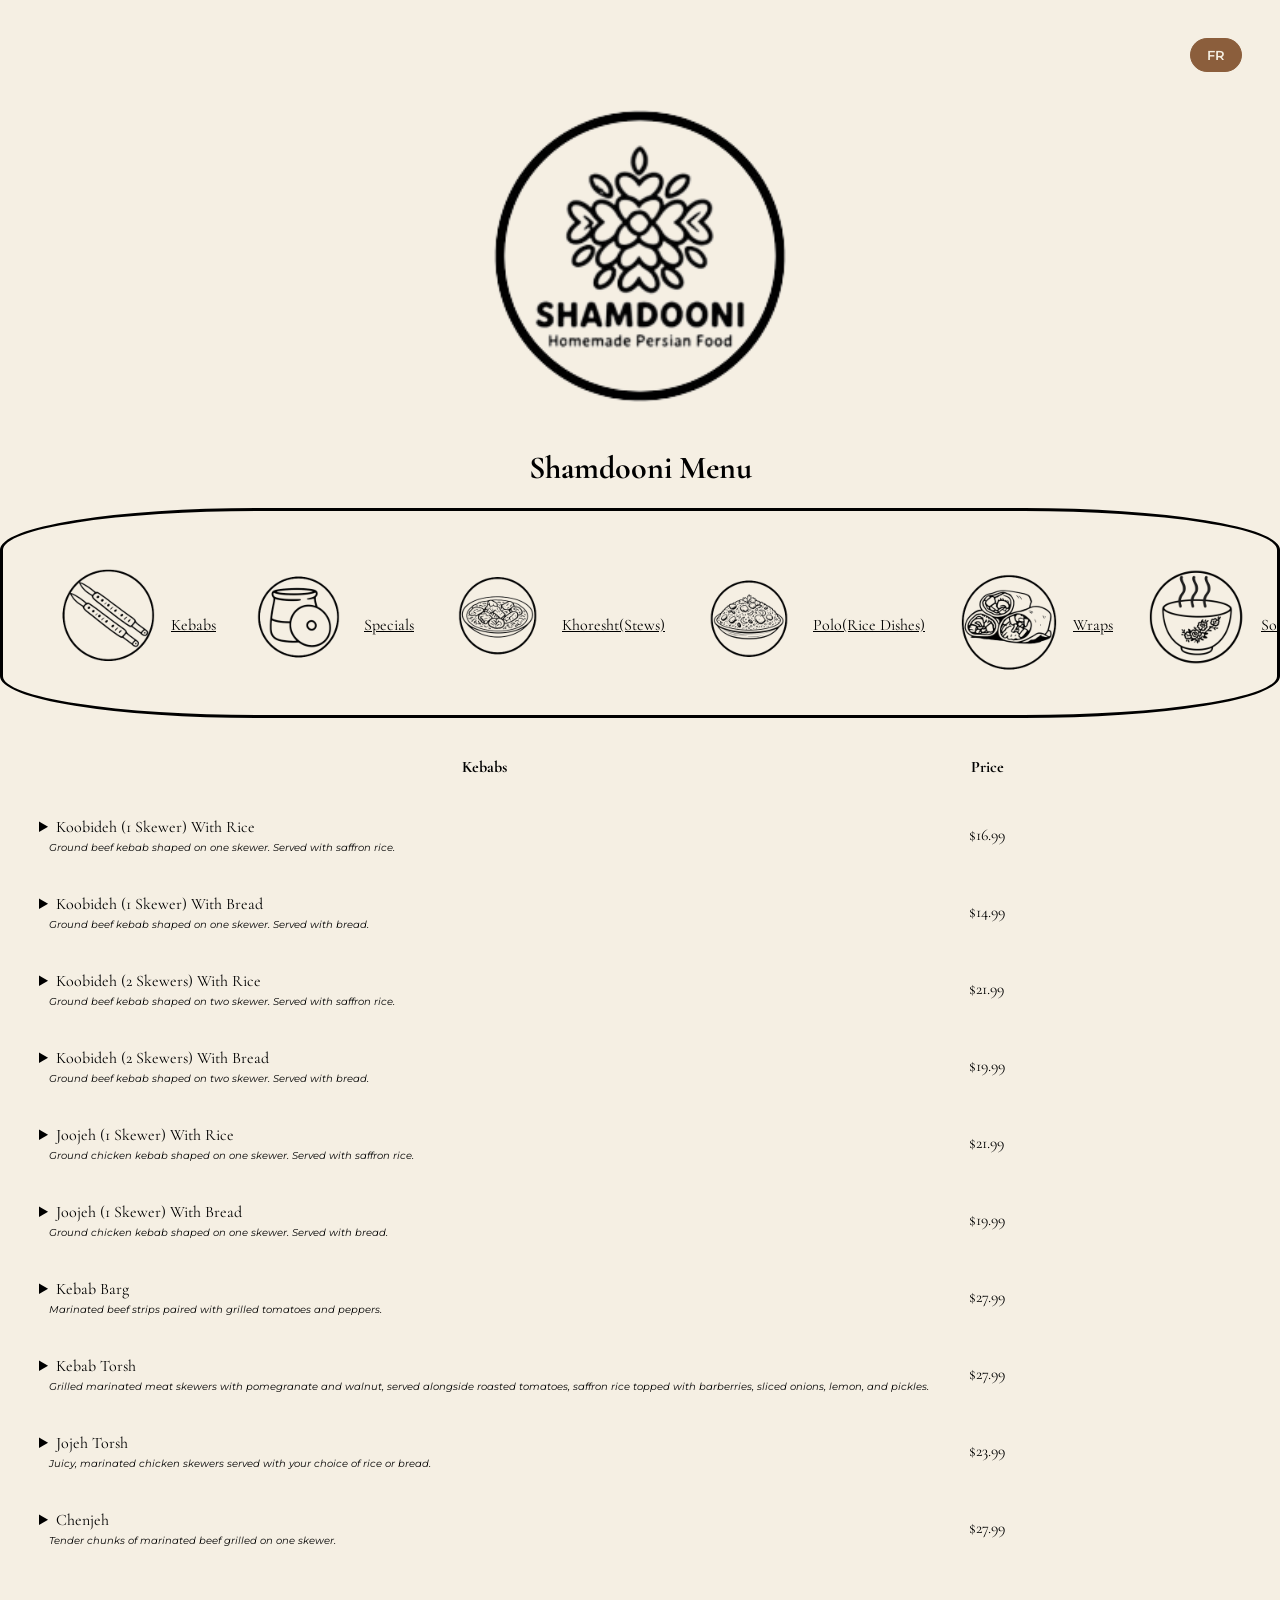
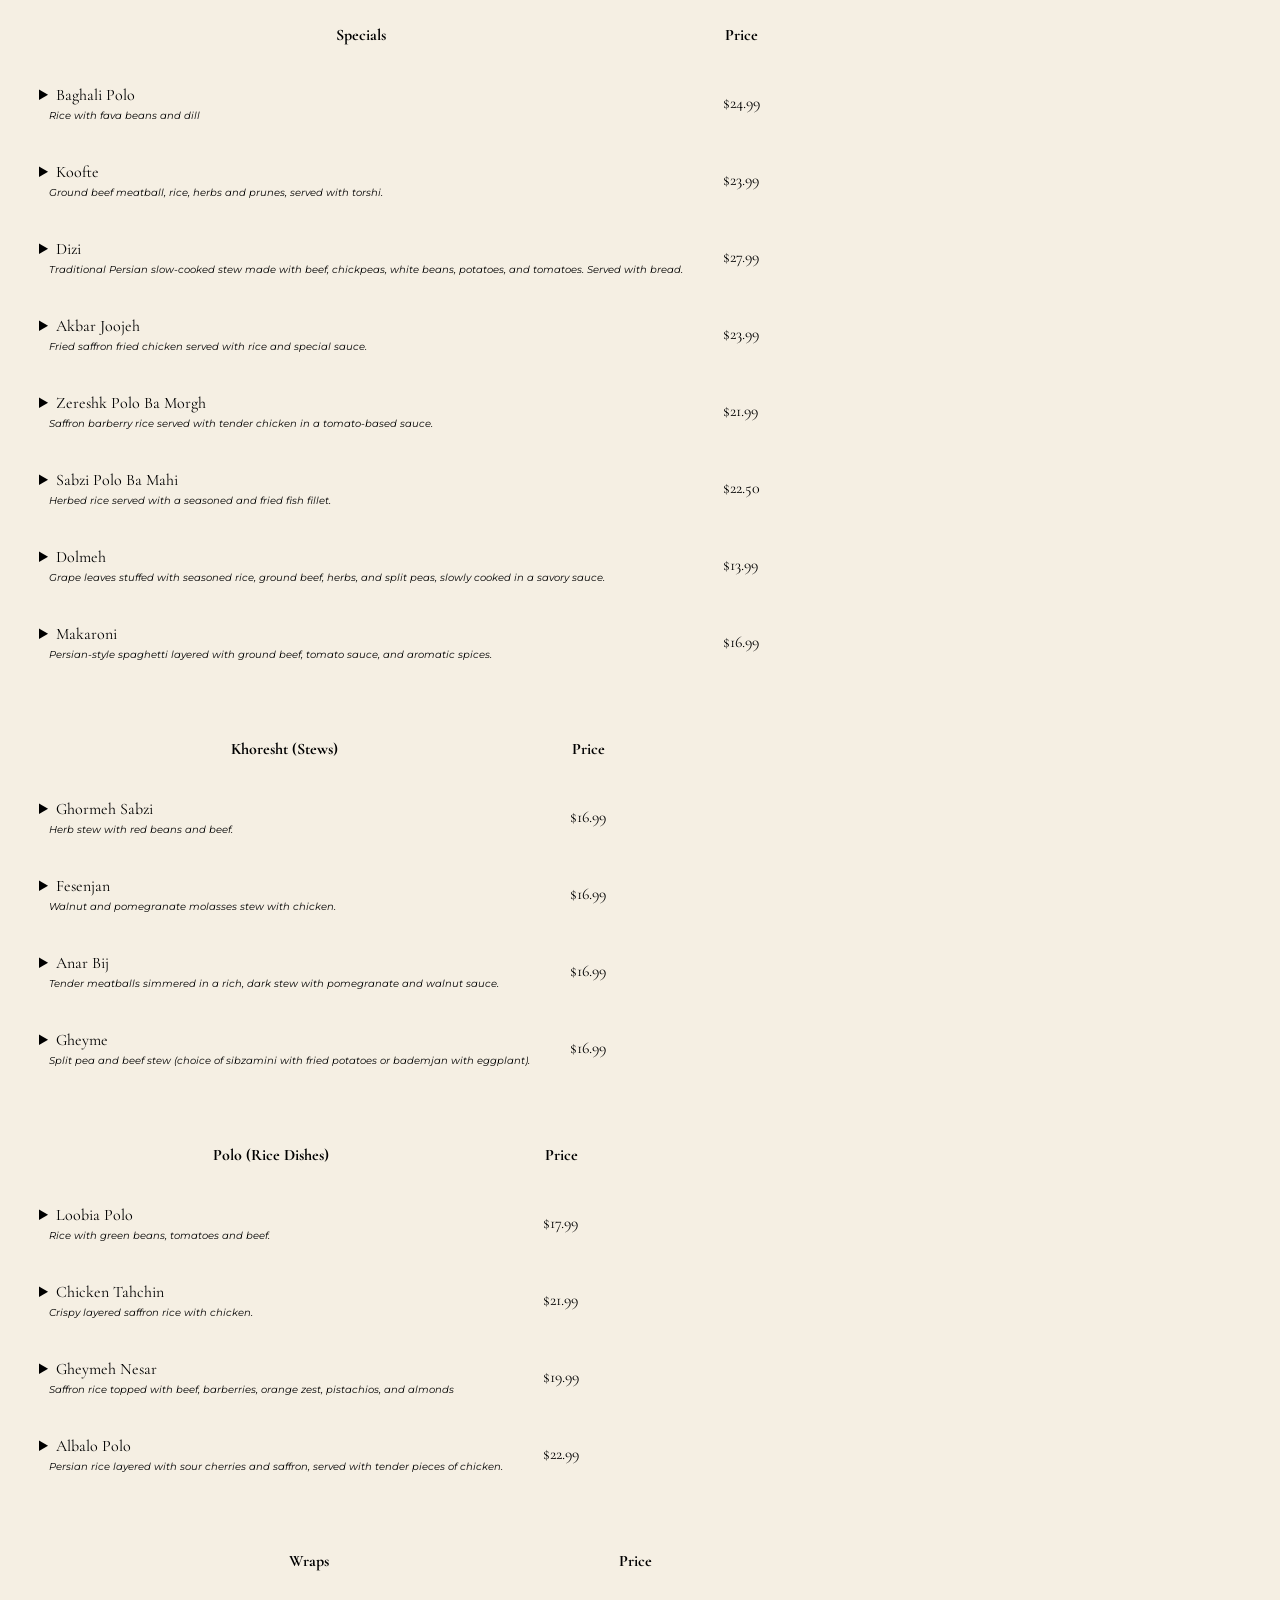
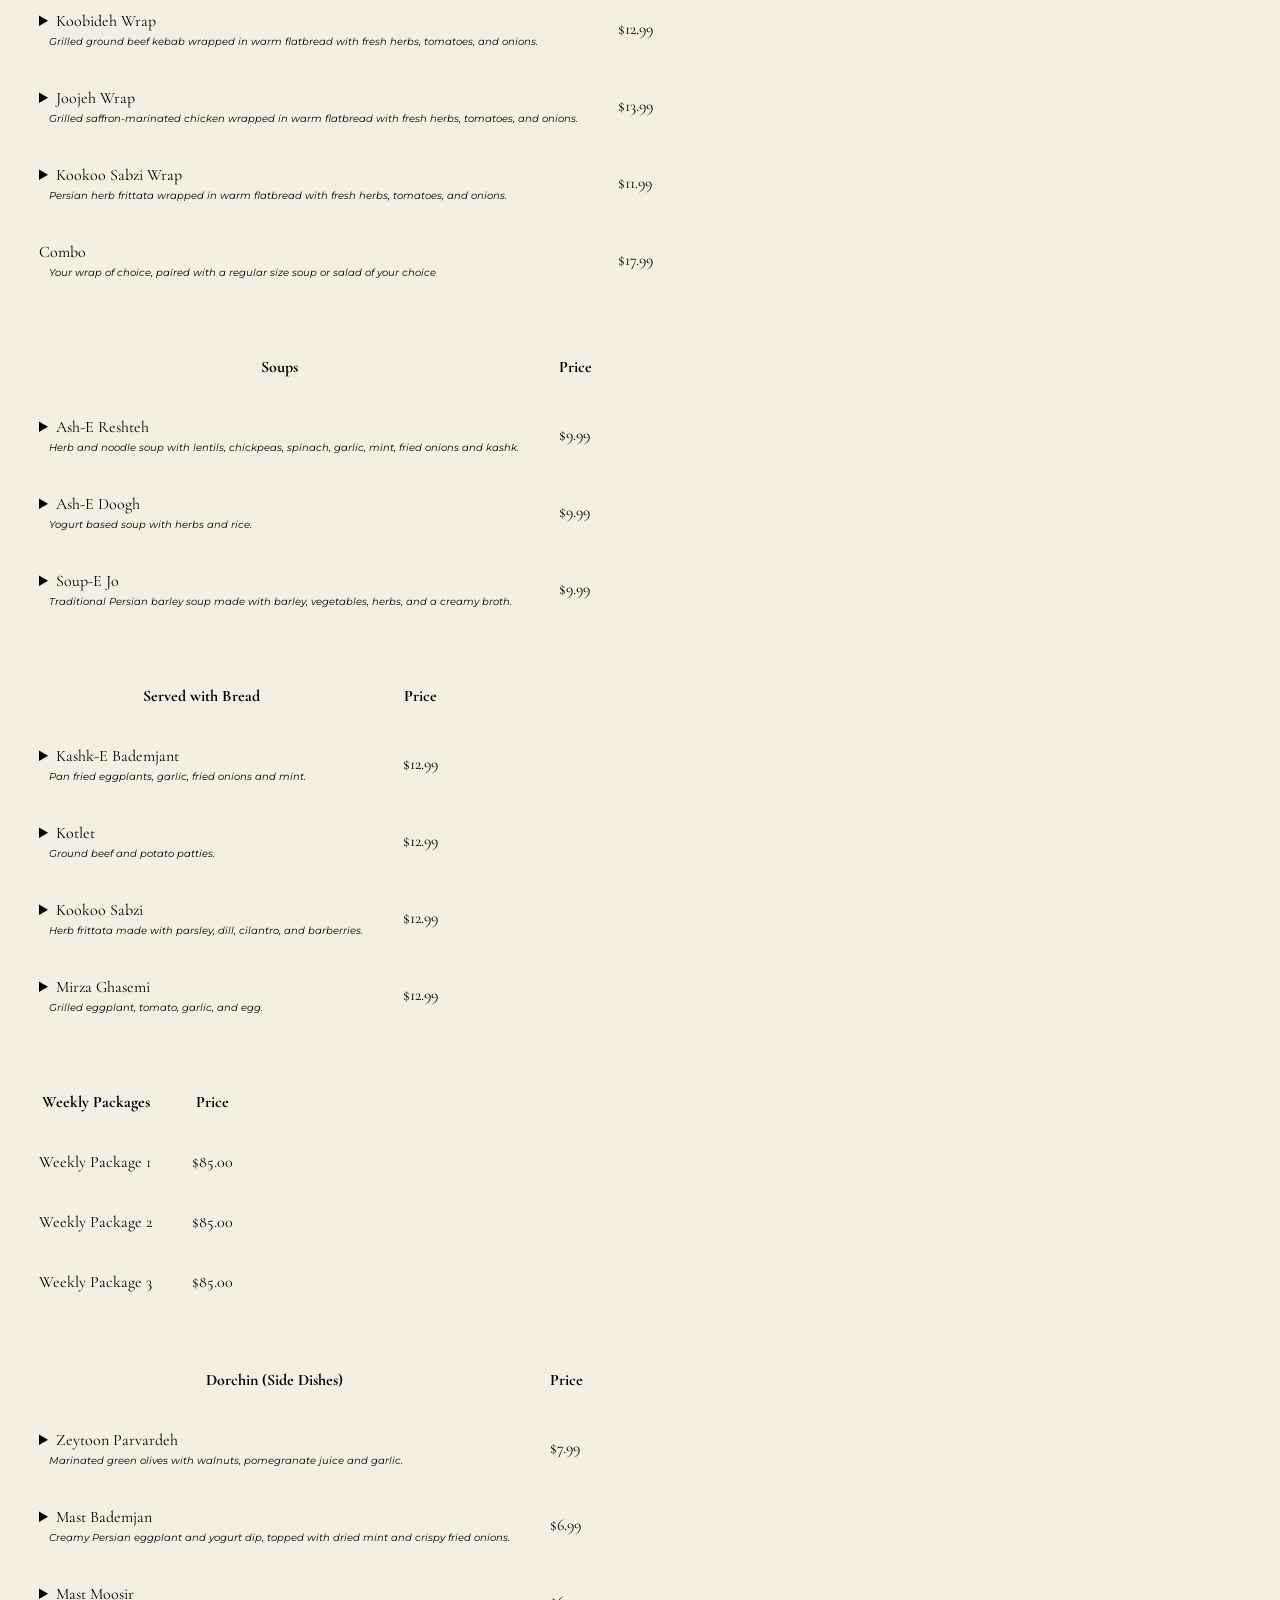
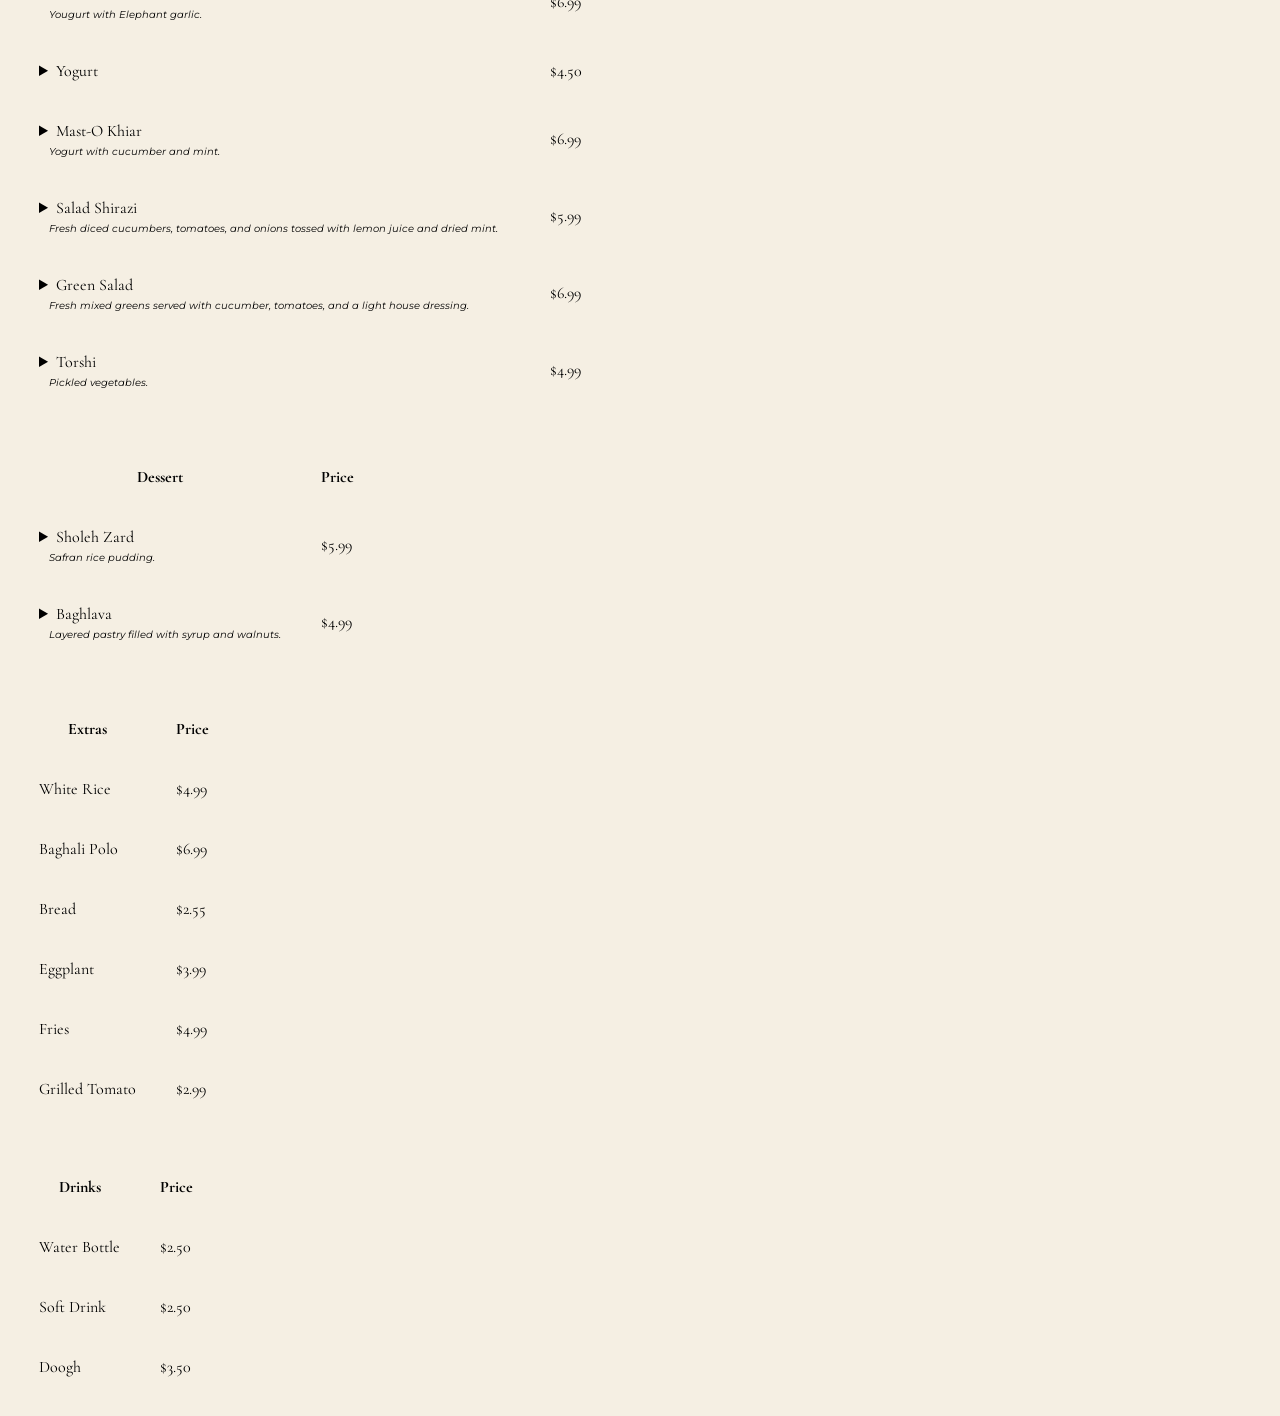
<file: Menu/index.html>
<!DOCTYPE html>
<html>
    <head>
        
        <!--Adding Cormorant Garamond font-style-->

        <link rel="preconnect" href="https://fonts.googleapis.com">
        <link rel="preconnect" href="https://fonts.gstatic.com" crossorigin>
        <link href="https://fonts.googleapis.com/css2?family=Cormorant+Garamond:wght@400;500;600;700&display=swap" rel="stylesheet">

        <!--Adding Montserrat font-style-->
        <link rel="preconnect" href="https://fonts.googleapis.com">
        <link rel="preconnect" href="https://fonts.gstatic.com" crossorigin>
        <link href="https://fonts.googleapis.com/css2?family=Montserrat:wght@400;500;600;700&display=swap" rel="stylesheet">

        <!--Making the site responsive to different width-->

        <meta name="viewport" content="width=device-width,initial-scale=1.0">

        <!--Linking to CSS sheet-->
        <link href="menu.css" type="text/css" rel="stylesheet">




        <title>Shamedooni Restaurant Menu</title>


    </head>
    <body>
        <a href="Menu-FR/index.html"><input type="button" name="change-language" value="FR"></a>
        <img class="logo" src="images/Shamdooni-logo-edited2.png" alt="">
        <h1>Shamdooni Menu</h1>

        <!--Creating the bar menu-->
        <div class="list">
            <ul>
            <li><a href="#Kababs"><img class="barlogo" src="images/Koobideh-Logo.png" alt="">Kebabs</a></li>
            <li><a href="#Specials"><img class="barlogo" src="images/dizi-logo.png" alt="">Specials</a></li>
            <li><a href="#Khoresht"><img class="barlogo" src="images/Khoresht-Logo.png" alt="">Khoresht(Stews)</a></li>
            <li><a href="#Polo"><img class="barlogo" src="images/Polo-Logo.png" alt="">Polo(Rice Dishes)</a></li>
            <li><a href="#Wraps"><img class="barlogo" src="images/Wraps-Logo.png" alt="">Wraps</a></li>
            <li><a href="#Soups"><img class="barlogo" src="images/Soups-logo.png" alt="">Soups</a></li>
            <li><a href="#SWB"><img class="barlogo" src="images/SWB-Logo.png" alt="">Served with Bread</a></li>
            <li><a href="#WP"><img class="barlogo" src="images/WP-Logo.png" alt="">Weekly Packages</a></li>
            <li><a href="#Dorchin"><img class="barlogo" src="images/SD-Logo.png" alt="">Dorchin(Side Dishes)</a></li>
            <li><a href="#Dessert"><img class="barlogo" src="images/Dessert-Logo.png" alt="">Dessert</a></li>
            <li><a href="#Extras"><img class="barlogo" src="images/Extras-Logo.png" alt="">Extras</a></li>
            <li><a href="#Drinks"><img class="barlogo" src="images/Drinks-Logo.png" alt="">Drinks</a></li>
        </ul>
        </div>
        

<!--Creating the menu-->
        <div class="kababs">
            <table>
                <tr>
                    <th id="Kababs">Kebabs</th>
                    <th>Price</th>
                </tr>
                <tr>
                    <td>
                        <details class="test">
                            <summary>Koobideh (1 Skewer) With Rice <div class="ingredients"><i>Ground beef kebab shaped on one skewer. 
                                Served with saffron rice.</i></div></summary>
                            <div class="summary-content">
                                <img src="images/1 koobideh with rice.jpg" alt="">
                            </div>
                        </details>
                    </td>
                    <td class="test">$16.99</td>
                </tr>
                <tr>
                    <td>
                        <details>
                            <summary>Koobideh (1 Skewer) With Bread <div class="ingredients"><i>Ground beef kebab shaped on one skewer. 
                                Served with bread.</i></div></summary>
                            <img src="images/1 koobideh with bread.jpg" alt="">
                        </details>
                    </td>
                    <td>$14.99</td>
                </tr>
                <tr>
                    <td>
                        <details>
                            <summary>Koobideh (2 Skewers) With Rice <div class="ingredients"><i>Ground beef kebab shaped on two skewer. 
                                Served with saffron rice.</i></div></summary>
                            <img src="images/2 Kobideh with rice.jpg">
                        </details>
                    </td>
                    <td>$21.99</td>
                </tr>
                <tr>
                    <td>
                        <details>
                            <summary>Koobideh (2 Skewers) With Bread <div class="ingredients"><i>Ground beef kebab shaped on two skewer. 
                                Served with bread.</i></div></summary>
                            <img src="images/2 koobideh with bread.jpg">
                        </details>
                    </td>
                    <td>$19.99</td>
                </tr>
                <tr>
                    <td>
                        <details>
                            <summary>Joojeh (1 Skewer) With Rice <div class="ingredients"><i>Ground chicken kebab shaped on one skewer. 
                                Served with saffron rice.</i></div></summary>
                            <img src="images/1 joojeh with rice.jpg" alt="">
                        </details>
                    </td>
                    <td>$21.99</td>
                </tr>
                <tr>
                    <td>
                        <details>
                            <summary>Joojeh (1 Skewer) With Bread <div class="ingredients"><i>Ground chicken kebab shaped on one skewer. 
                                Served with bread.</i></div></summary>
                            <img src="images/1 joojeh with bread.jpg" alt="">
                        </details>
                    </td>
                    <td>$19.99</td>
                </tr>
                <tr>
                    <td>
                        <details>
                            <summary>Kebab Barg <div class="ingredients"><i>Marinated beef strips paired with grilled tomatoes and peppers.</i></div></summary>
                            <img src="images/kabab-barg.jpg" alt="">
                        </details>
                    </td>
                    <td>$27.99</td>
                </tr>
                <tr>
                    <td>
                        <details>
                            <summary>Kebab Torsh <div class="ingredients"><i>Grilled marinated meat skewers with pomegranate and walnut, 
                                served alongside roasted tomatoes, saffron rice topped with barberries, 
                                sliced onions, lemon, and pickles.</i></div></summary>
                            <img src="images/Kabab-Torsh.jpg" alt="">
                        </details>
                    </td>
                    <td>$27.99</td>
                </tr>
                <tr>
                    <td>
                        <details>
                            <summary>Jojeh Torsh <div class="ingredients"><i>Juicy, marinated chicken skewers 
                                served with your choice of rice or bread.</i></div></summary>
                            <img src="images/Joojeh-torsh.jpg" alt="">
                        </details>
                    </td>
                    <td>$23.99</td>
                </tr>
                <tr>
                    <td>
                        <details>
                            <summary>Chenjeh <div class="ingredients"><i>Tender chunks of marinated beef grilled on one skewer.</i></div></summary>
                            <img src="images/Chenjeh.jpg" alt="">
                        </details>
                    </td>
                    <td>$27.99</td>
                </tr>
            </table>
        </div>
        <div class="specials">
            <table>
                <tr>
                    <th id="Specials">Specials</th>
                    <th>Price</th>
                </tr>
                <tr>
                    <td>
                        <details>
                            <summary>Baghali Polo <div class="ingredients"><i>Rice with fava beans and dill</i></div></summary>
                            <img src="images/Baghali-polo.jpg" alt="">
                        </details>
                    </td>
                    <td>$24.99</td>
                </tr>
                <tr>
                    <td>
                        <details>
                            <summary>Koofte <div class="ingredients"><i>Ground beef meatball,
                                 rice, herbs and prunes, served with torshi.</i></div></summary>
                            <img src="images/Koofteh.jpg" alt="">
                        </details>
                    </td>
                    <td>$23.99</td>
                </tr>
                <tr>
                    <td>
                        <details>
                            <summary>Dizi <div class="ingredients"><i>Traditional Persian slow-cooked stew made with 
                                beef, chickpeas, white beans, potatoes, and tomatoes. Served with bread.</i></div></summary>
                            <img src="images/DIZI.jpg" alt="">
                        </details>
                    </td>
                    <td>$27.99</td>
                </tr>
                <tr>
                    <td>
                        <details>
                            <summary>Akbar Joojeh <div class="ingredients"><i> Fried saffron fried chicken served with rice and special sauce.</i></div></summary>
                            <img src="images/Akbar joojeh.jpg" alt="">
                        </details>
                    </td>
                    <td>$23.99</td>
                </tr>
                <tr>
                    <td>
                        <details>
                            <summary>Zereshk Polo Ba Morgh <div class="ingredients"><i>Saffron barberry rice served with 
                                tender chicken in a tomato-based sauce.</i></div></summary>
                            <img src="images/Zereshk polo ba morgh.png" alt="">
                        </details>
                    </td>
                    <td>$21.99</td>
                </tr>
                <tr>
                    <td>
                        <details>
                            <summary>Sabzi Polo Ba Mahi <div class="ingredients"><i>Herbed rice served with a seasoned 
                                and fried fish fillet.</i></div></summary>
                            <img src="images/Sabzi polo ba mahi.jpeg" alt="">
                        </details>
                    </td>
                    <td>$22.50</td>
                </tr>
                <tr>
                    <td>
                        <details>
                            <summary>Dolmeh <div class="ingredients"><i>Grape leaves stuffed with seasoned rice, 
                                ground beef, herbs, and split peas, slowly cooked in a savory sauce.</i></div></summary>
                            <img src="images/Dolmeh.jpg" alt="">
                        </details>
                    </td>
                    <td>$13.99</td>
                </tr>
                <tr>
                    <td>
                        <details>
                            <summary>Makaroni <div class="ingredients"><i>Persian-style spaghetti layered with 
                                ground beef, tomato sauce, and aromatic spices.</i></div></summary>
                            <img src="images/Makaroni.jpg" alt="">
                        </details>
                    </td>
                    <td>$16.99</td>
                </tr>
            </table>
        </div>
        <div class="khoresht">
            <table>
                <tr>
                    <th id="Khoresht">Khoresht (Stews)</th>
                    <th>Price</th>
                </tr>
                <tr>
                    <td>
                        <details>
                            <summary>Ghormeh Sabzi <div class="ingredients"><i>Herb stew with red beans and beef.</i></div></summary>
                            <img src="images/ghormeh sabzi.jpeg" alt="">
                        </details>
                    </td>
                    <td>$16.99</td>
                </tr>
                <tr>
                    <td>
                        <details>
                            <summary>Fesenjan <div class="ingredients"><i>Walnut and pomegranate molasses stew with chicken.</i></div></summary>
                            <img src="images/khoresht-fesenjan.jpg" alt="">
                        </details>
                    </td>
                    <td>$16.99</td>
                </tr>
                <tr>
                    <td>
                        <details>
                            <summary>Anar Bij <div class="ingredients"><i>Tender meatballs simmered in a rich, 
                                dark stew with pomegranate and walnut sauce.</i></div></summary>
                            <img src="images/Anar Bij.png" alt="">
                        </details>
                    </td>
                    <td>$16.99</td>
                </tr>
                <tr>
                    <td>
                        <details>
                            <summary>Gheyme <div class="ingredients"><i>Split pea and beef stew 
                                (choice of sibzamini with fried potatoes or bademjan with eggplant).</i></div></summary>
                            <img src="images/Gheimeh.jpg" alt="">
                        </details>
                    </td>
                    <td>$16.99</td>
                </tr>
            </table>
        </div>
        <div class="polo">
            <table>
                <tr>
                    <th id="Polo">Polo (Rice Dishes)</th>
                    <th>Price</th>
                </tr>
                <tr>
                    <td>
                        <details>
                            <summary>Loobia Polo <div class="ingredients"><i>Rice with green beans, tomatoes and beef.</i></div></summary>
                            <img src="images/loobia-polo.jpg" alt="">
                        </details>
                    </td>
                    <td>$17.99</td>
                </tr>
                <tr>
                    <td>
                        <details>
                            <summary>Chicken Tahchin <div class="ingredients"><i>Crispy layered saffron rice with chicken.</i></div></summary>
                            <img src="images/tahchin-morgh.jpg" alt="">
                        </details>
                    </td>
                    <td>$21.99</td>
                </tr>
                <tr>
                    <td>
                        <details>
                            <summary>Gheymeh Nesar <div class="ingredients"><i>Saffron rice topped with beef, 
                                barberries, orange zest, pistachios, and almonds</i></div></summary>
                            <img src="images/Gheimeh nesar.jpg" alt="">
                        </details>
                    </td>
                    <td>$19.99</td>
                </tr>
                <tr>
                    <td>
                        <details>
                            <summary>Albalo Polo <div class="ingredients"><i>Persian rice layered with sour 
                                cherries and saffron, served with tender pieces of chicken.</i></div></summary>
                            <img src="images/albaloo-polo.jpg" alt="">
                        </details>
                    </td>
                    <td>$22.99</td>
                </tr>
            </table>
        </div>
        <div class="wraps">
            <table>
                <tr>
                    <th id="Wraps">Wraps</th>
                    <th>Price</th>
                </tr>
                <tr>
                    <td>
                        <details>
                            <summary>Koobideh Wrap <div class="ingredients"><i>Grilled ground beef kebab wrapped in 
                                warm flatbread with fresh herbs, tomatoes, and onions.</i></div></summary>
                            <img src="images/koobideh-wrap.jpg" alt="">
                        </details>
                    </td>
                    <td>$12.99</td>
                </tr>
                <tr>
                    <td>
                        <details>
                            <summary>Joojeh Wrap <div class="ingredients"><i>Grilled saffron-marinated 
                                chicken wrapped in warm flatbread with fresh herbs, tomatoes, and onions.</i></div></summary>
                            <img src="images/joojeh-wrap.jpg" alt="">
                        </details>
                    </td>
                    <td>$13.99</td>
                </tr>
                <tr>
                    <td>
                        <details>
                            <summary>Kookoo Sabzi Wrap <div class="ingredients"><i>Persian herb frittata 
                                wrapped in warm flatbread with fresh herbs, tomatoes, and onions.</i></div></summary>
                            <img src="images/kookoo sabzi wrap.jpg" alt="">
                        </details>
                    </td>
                    <td>$11.99</td>
                </tr>
                <tr>
                    <td>Combo <div class="ingredients"><i>Your wrap of choice, paired with a regular size soup or salad of your choice</i></div></td>
                    <td>$17.99</td>
                </tr>
            </table>
        </div>
        <div class="soups">
            <table>
                <tr>
                    <th id="Soups">Soups</th>
                    <th>Price</th>
                </tr>
                <tr>
                    <td>
                        <details>
                            <summary>Ash-E Reshteh <div class="ingredients"><i>Herb and noodle soup with lentils, 
                                chickpeas, spinach, garlic, mint, fried onions and kashk.</i></div></summary>
                            <img src="images/ash-e reshteh.jpg" alt="">
                        </details>
                    </td>
                    <td>$9.99</td>
                </tr>
                <tr>
                    <td>
                        <details>
                            <summary>Ash-E Doogh <div class="ingredients"><i>Yogurt based soup with herbs and rice.</i></div></summary>
                            <img src="images/ash-e dogh.jpeg" alt="">
                        </details>
                    </td>
                    <td>$9.99</td>
                </tr>
                <tr>
                    <td>
                        <details>
                            <summary>Soup-E Jo <div class="ingredients"><i>Traditional Persian barley 
                                soup made with barley, vegetables, herbs, and a creamy broth.</i></div></summary>
                            <img src="images/soup-e jo.jpg" alt="">
                        </details>
                    </td>
                    <td>$9.99</td>
                </tr>
            </table>
        </div>
        <div class="swb">
            <table>
                <tr>
                    <th id="SWB">Served with Bread</th>
                    <th>Price</th>
                </tr>
                <tr>
                    <td>
                        <details>
                            <summary>Kashk-E Bademjant <div class="ingredients"><i>Pan fried eggplants, garlic, 
                                fried onions and mint.</i></div></summary>
                            <img src="images/kashkk-e bademjan.jpg" alt="">
                        </details>
                    </td>
                    <td>$12.99</td>
                </tr>
                <tr>
                    <td>
                        <details>
                            <summary>Kotlet <div class="ingredients"><i>Ground beef and potato patties.</i></div></summary>
                            <img src="images/kotlet.jpg" alt="">
                        </details>
                    </td>
                    <td>$12.99</td>
                </tr>
                <tr>
                    <td>
                        <details>
                            <summary>Kookoo Sabzi <div class="ingredients"><i>Herb frittata made with parsley, 
                                dill, cilantro, and barberries.</i></div></summary>
                            <img src="images/kookoo sabzi.jpg" alt="">
                        </details>
                    </td>
                    <td>$12.99</td>
                </tr>
                <tr>
                    <td>
                        <details>
                            <summary>Mirza Ghasemi <div class="ingredients"><i>Grilled eggplant, tomato, garlic, and egg.</i></div></summary>
                            <img src="images/mirza-ghasemi.jpg" alt="">
                        </details>
                    </td>
                    <td>$12.99</td>
                </tr>
            </table>
        </div>
        <div class="wp">
            <table>
                <tr>
                    <th id="WP">Weekly Packages</th>
                    <th>Price</th>
                </tr>
                <tr>
                    <td>Weekly Package 1</td>
                    <td>$85.00</td>
                </tr>
                <tr>
                    <td>Weekly Package 2</td>
                    <td>$85.00</td>
                </tr>
                <tr>
                    <td>Weekly Package 3</td>
                    <td>$85.00</td>
                </tr>
            </table>
        </div>
        <div class="dorchin">
            <table>
                <tr>
                    <th id="Dorchin">Dorchin (Side Dishes)</th>
                    <th>Price</th>
                </tr>
                <tr>
                    <td>
                        <details>
                            <summary>Zeytoon Parvardeh <div class="ingredients"><i>Marinated green olives with walnuts, 
                                pomegranate juice and garlic.</i></div></summary>
                            <img src="images/zeytoon parvardeh.jpg" alt="">
                        </details>
                    </td>
                    <td>$7.99</td>
                </tr>
                <tr>
                    <td>
                        <details>
                            <summary>Mast Bademjan <div class="ingredients"><i>Creamy Persian eggplant and yogurt dip, 
                                topped with dried mint and crispy fried onions.</i></div></summary>
                            <img src="images/mast bademjan.jpeg" alt="">
                        </details>
                    </td>
                    <td>$6.99</td>
                </tr>
                <tr>
                    <td>
                        <details>
                            <summary>Mast Moosir <div class="ingredients"><i>Yougurt with Elephant garlic.</i></div></summary>
                            <img src="images/mast mosir.jpg" alt="">
                        </details>
                    </td>
                    <td>$6.99</td>
                </tr>
                <tr>
                    <td>
                        <details>
                            <summary>Yogurt</summary>
                            <img src="images/yogurt.jpg" alt="">
                        </details>
                    </td>
                    <td>$4.50</td>
                </tr>
                <tr>
                    <td>
                        <details>
                            <summary>Mast-O Khiar <div class="ingredients"><i>Yogurt with cucumber and mint.</i></div></summary>
                            <img src="images/mast khiar.jpg" alt="">
                        </details>
                    </td>
                    <td>$6.99</td>
                </tr>
                <tr>
                    <td>
                        <details>
                            <summary>Salad Shirazi <div class="ingredients"><i>Fresh diced cucumbers, 
                                tomatoes, and onions tossed with lemon juice and dried mint.</i></div></summary>
                            <img src="images/salad shirazi.jpg" alt="">
                        </details>
                    </td>
                    <td>$5.99</td>
                </tr>
                <tr>
                    <td>
                        <details>
                            <summary>Green Salad <div class="ingredients"><i>Fresh mixed greens served with 
                                cucumber, tomatoes, and a light house dressing.</i></div></summary>
                            <img src="images/salade-verte.jpg" alt="">
                        </details>
                    </td>
                    <td>$6.99</td>
                </tr>
                <tr>
                    <td>
                        <details>
                            <summary>Torshi <div class="ingredients"><i>Pickled vegetables.</i></div></summary>
                            <img src="images/torshi.jpg" alt="">
                        </details>
                    </td>
                    <td>$4.99</td>
                </tr>
            </table>
        </div>
        <div class="dessert">
            <table>
                <tr>
                    <th id="Dessert">Dessert</th>
                    <th>Price</th>
                </tr>
                <tr>
                    <td>
                        <details>
                            <summary>Sholeh Zard <div class="ingredients"><i>Safran rice pudding.</i></div></summary>
                            <img src="images/Sholeh-Zard.jpg" alt="">
                        </details>
                    </td>
                    <td>$5.99</td>
                </tr>
                <tr>
                    <td>
                        <details>
                            <summary>Baghlava <div class="ingredients"><i>Layered pastry filled with syrup and walnuts.</i></div></summary>
                            <img src="images/baghlava.jpg" alt="">
                        </details>
                    </td>
                    <td>$4.99</td>
                </tr>
            </table>
        </div>
        <div class="extras">
            <table>
                <tr>
                    <th id="Extras">Extras</th>
                    <th>Price</th>
                </tr>
                <tr>
                    <td>White Rice</td>
                    <td>$4.99</td>
                </tr>
                <tr>
                    <td>Baghali Polo</td>
                    <td>$6.99</td>
                </tr>
                <tr>
                    <td>Bread</td>
                    <td>$2.55</td>
                </tr>
                <tr>
                    <td>Eggplant</td>
                    <td>$3.99</td>
                </tr>
                <tr>
                    <td>Fries</td>
                    <td>$4.99</td>
                </tr>
                <tr>
                    <td>Grilled Tomato</td>
                    <td>$2.99</td>
                </tr>
            </table>
        </div>
        <div class="drinks">
            <table>
                <tr>
                    <th id="Drinks">Drinks</th>
                    <th>Price</th>
                </tr>
                <tr>
                    <td>Water Bottle</td>
                    <td>$2.50</td>
                </tr>
                <tr>
                    <td>Soft Drink</td>
                    <td>$2.50</td>
                </tr>
                <tr>
                    <td>Doogh</td>
                    <td>$3.50</td>
                </tr>
            </table>
        </div>
    </body>
</html>
</file>
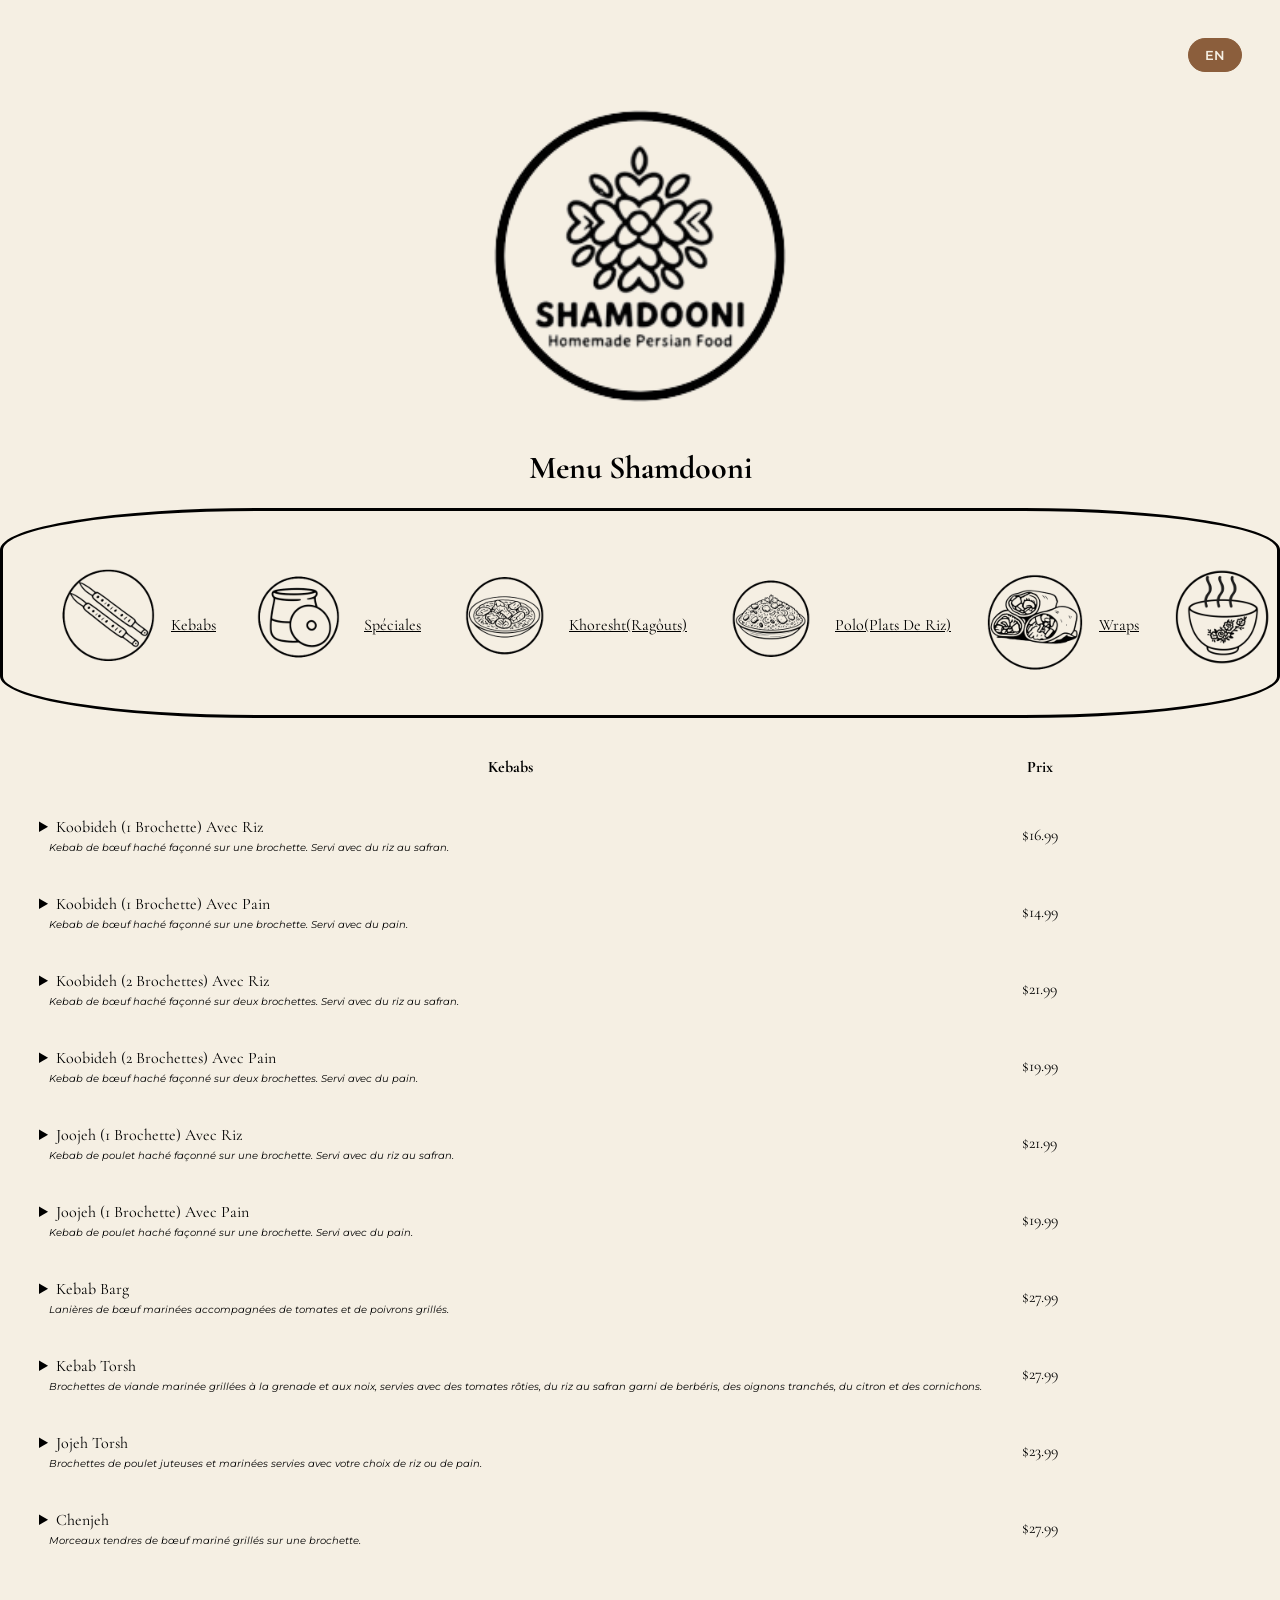
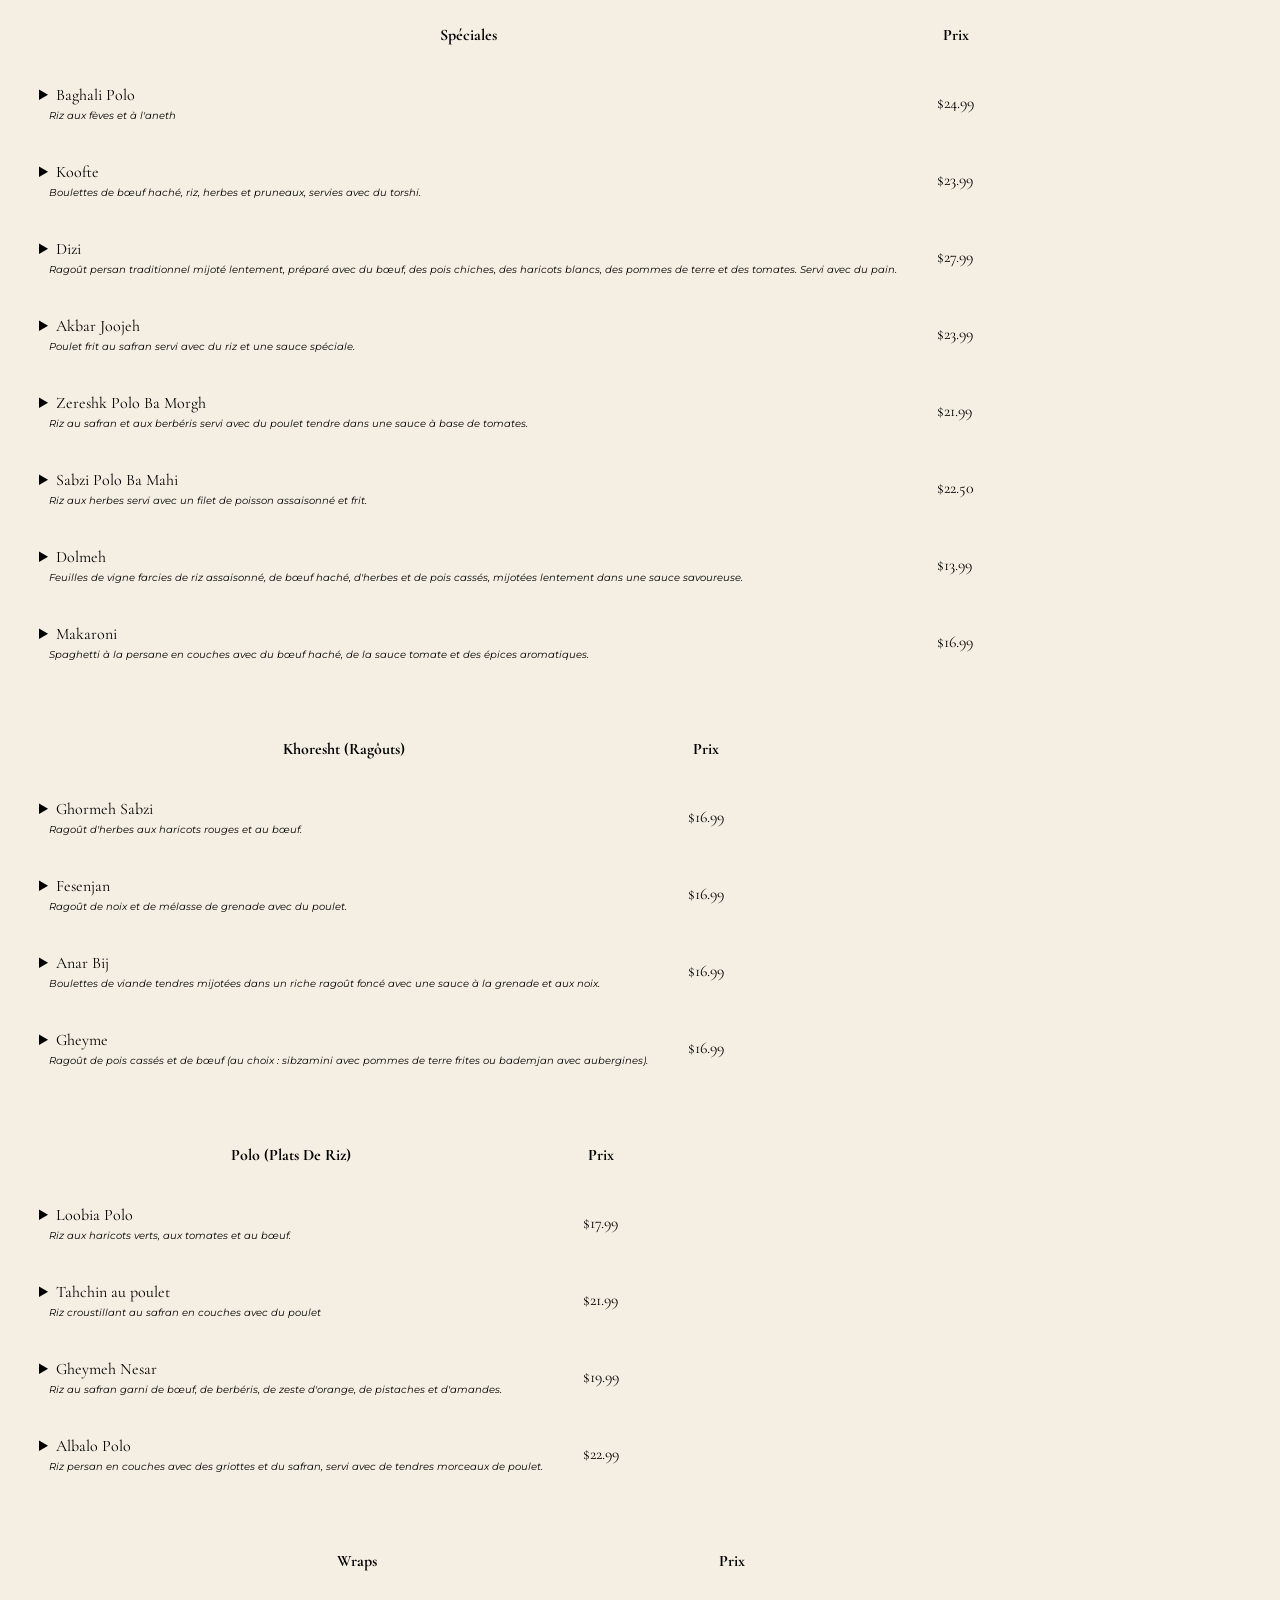
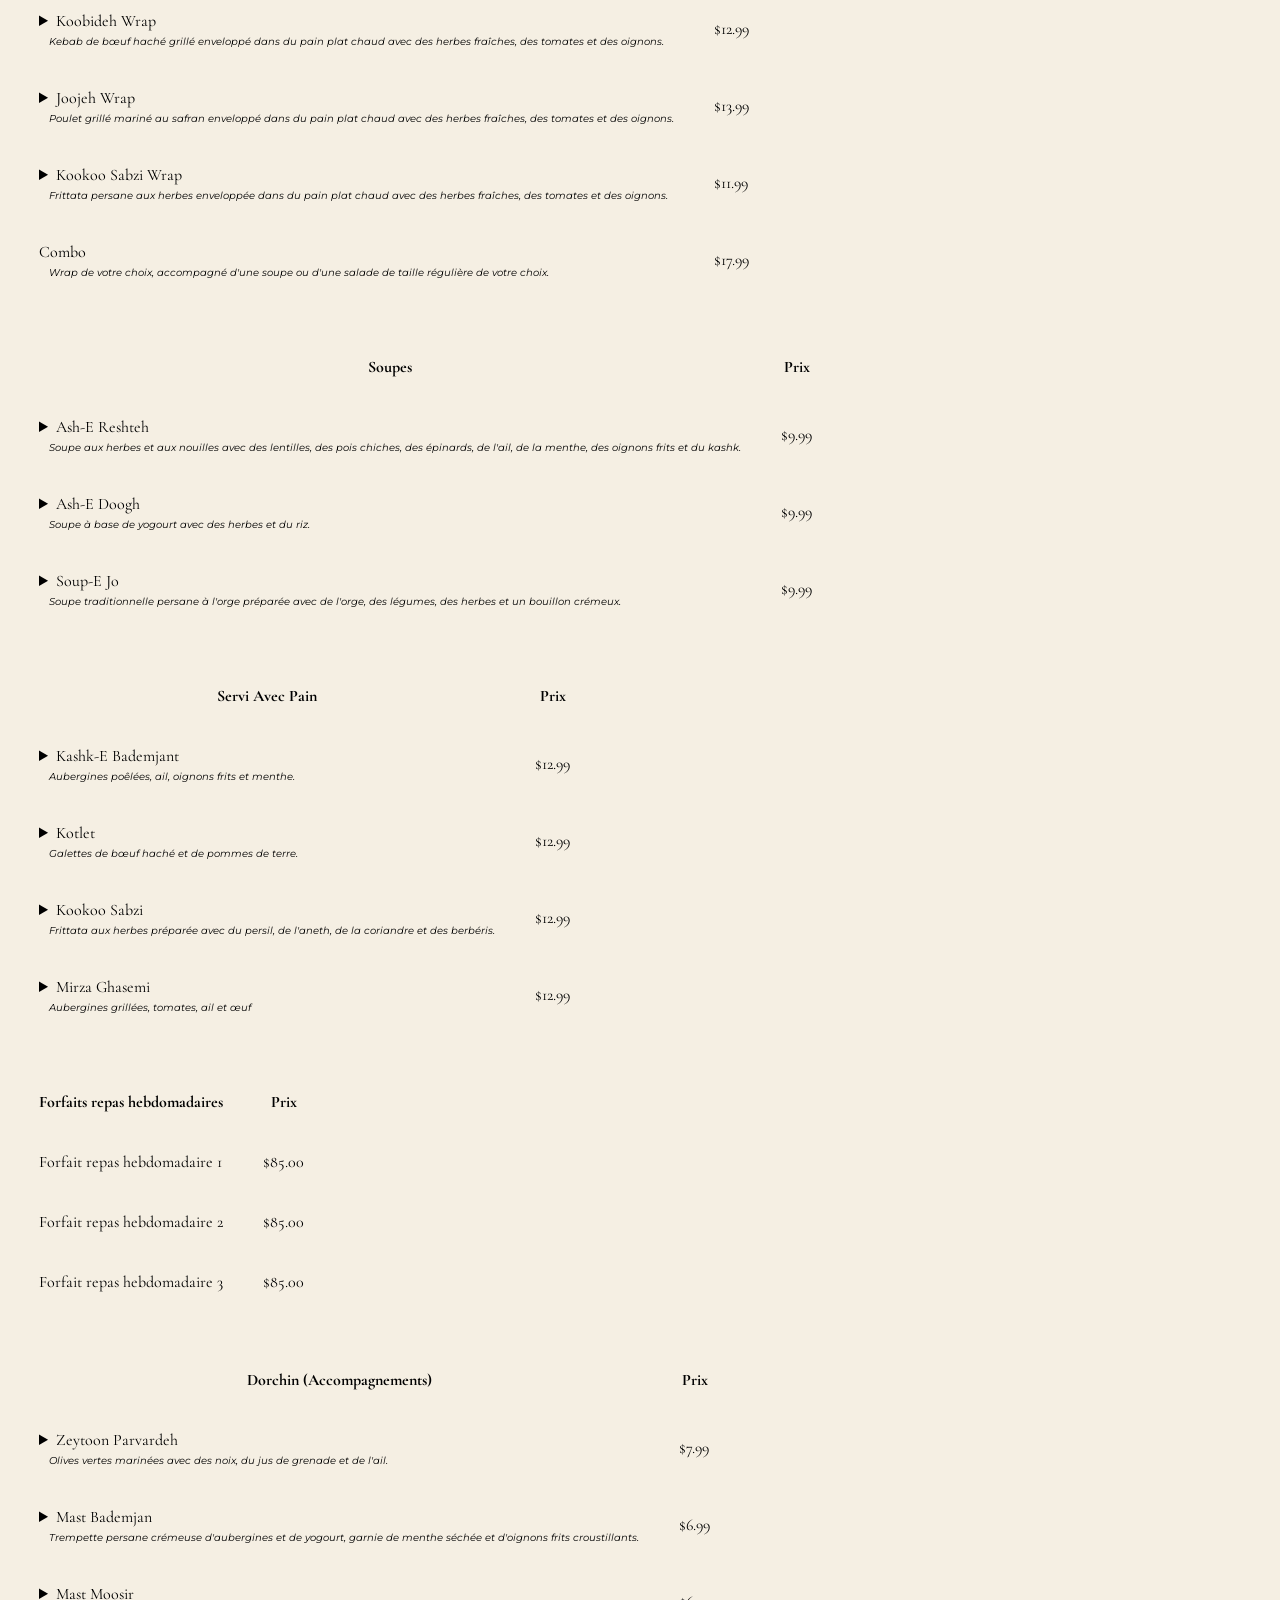
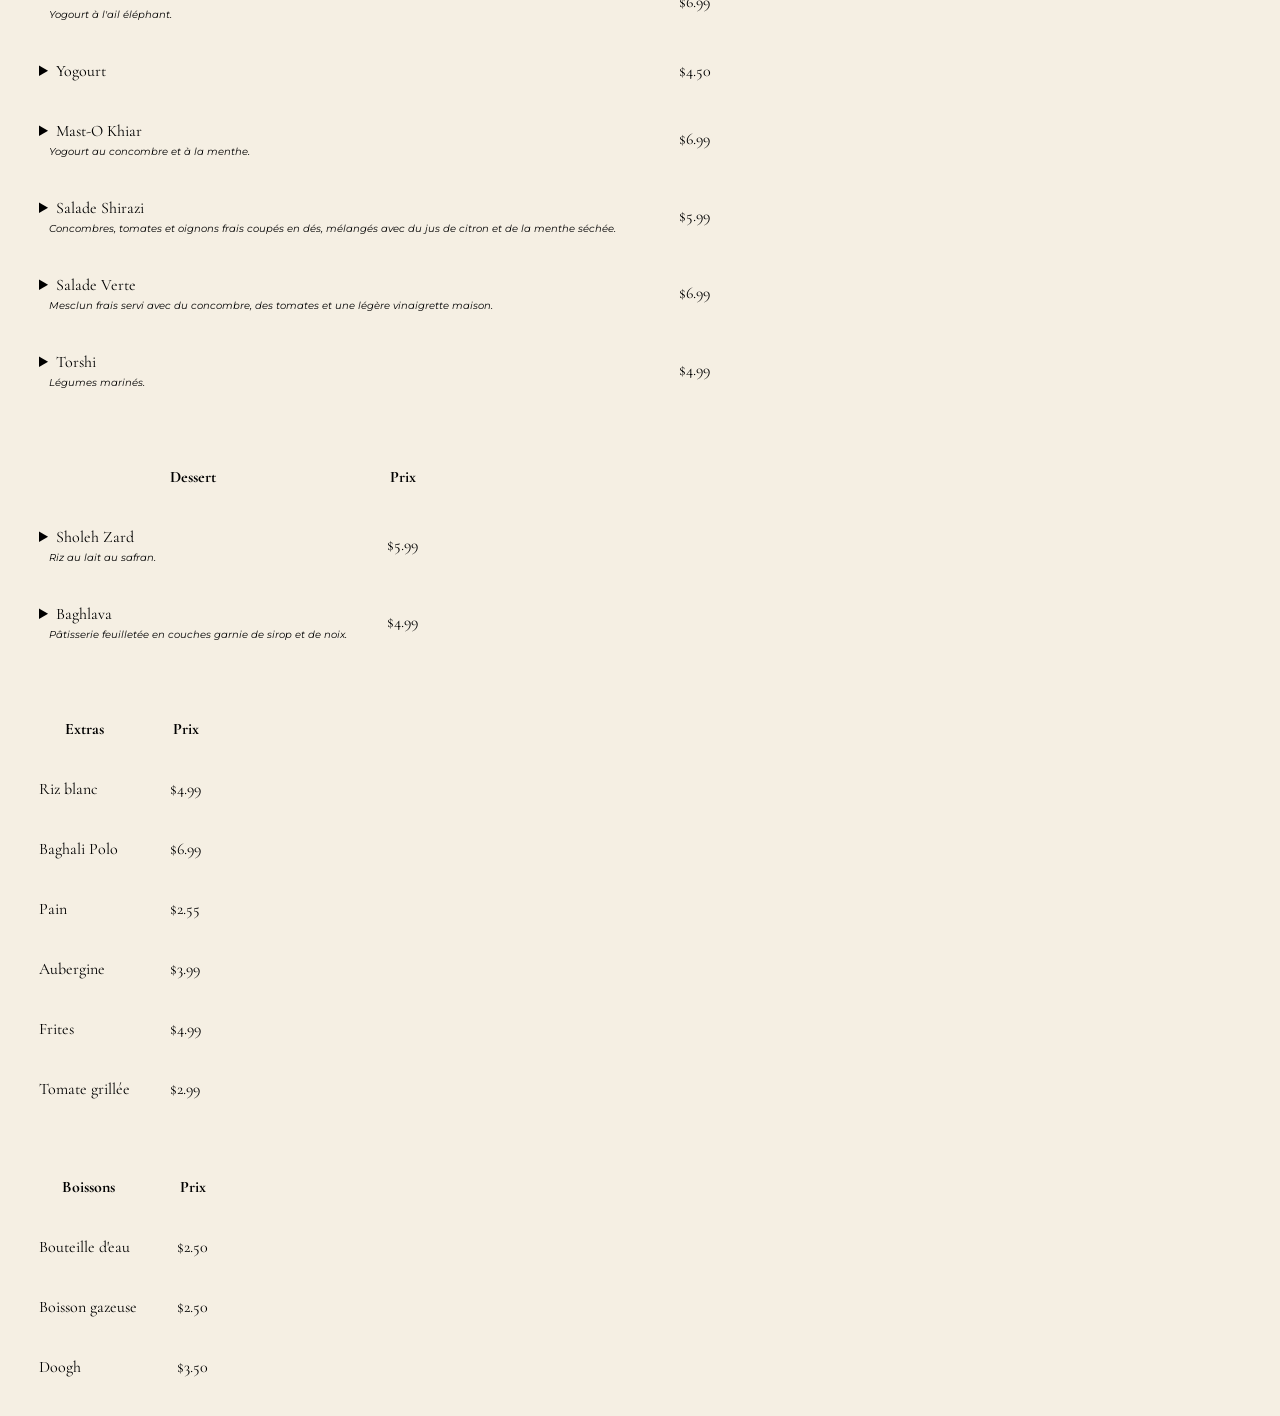
<file: Menu/Menu-FR/index.html>
<!DOCTYPE html>
<html>
    <head>
        
        <!--Adding Cormorant Garamond font-style-->

        <link rel="preconnect" href="https://fonts.googleapis.com">
        <link rel="preconnect" href="https://fonts.gstatic.com" crossorigin>
        <link href="https://fonts.googleapis.com/css2?family=Cormorant+Garamond:wght@400;500;600;700&display=swap" rel="stylesheet">

        <!--Adding Montserrat font-style-->
        <link rel="preconnect" href="https://fonts.googleapis.com">
        <link rel="preconnect" href="https://fonts.gstatic.com" crossorigin>
        <link href="https://fonts.googleapis.com/css2?family=Montserrat:wght@400;500;600;700&display=swap" rel="stylesheet">

        <!--Making the site responsive to different width-->

        <meta name="viewport" content="width=device-width,initial-scale=1.0">

        <!--Linking to CSS sheet-->
        <link href="../menu.css" type="text/css" rel="stylesheet">




        <title>Shamedooni Restaurant Menu</title>


    </head>
    <body>
        <a href="../index.html"><input type="button" name="change-language" value="EN"></a>
        <img class="logo" src="../images/Shamdooni-logo-edited2.png" alt="">
        <h1>Menu Shamdooni</h1>

        <!--Creating the bar menu-->
        <div class="list">
            <ul>
            <li><a href="#Kababs"><img class="barlogo" src="../images/Koobideh-Logo.png" alt="">Kebabs</a></li>
            <li><a href="#Specials"><img class="barlogo" src="../images/dizi-logo.png" alt="">Spéciales</a></li>
            <li><a href="#Khoresht"><img class="barlogo" src="../images/Khoresht-Logo.png" alt="">Khoresht(Ragôuts)</a></li>
            <li><a href="#Polo"><img class="barlogo" src="../images/Polo-Logo.png" alt="">Polo(Plats De Riz)</a></li>
            <li><a href="#Wraps"><img class="barlogo" src="../images/Wraps-Logo.png" alt="">Wraps</a></li>
            <li><a href="#Soups"><img class="barlogo" src="../images/Soups-logo.png" alt="">Soupes</a></li>
            <li><a href="#SWB"><img class="barlogo" src="../images/SWB-Logo.png" alt="">Servi Avec Pain</a></li>
            <li><a href="#WP"><img class="barlogo" src="../images/WP-Logo.png" alt="">Forfaits repas hebdomadaires</a></li>
            <li><a href="#Dorchin"><img class="barlogo" src="../images/SD-Logo.png" alt="">Dorchin(Accompagnements)</a></li>
            <li><a href="#Dessert"><img class="barlogo" src="../images/Dessert-Logo.png" alt="">Dessert</a></li>
            <li><a href="#Extras"><img class="barlogo" src="../images/Extras-Logo.png" alt="">Extras</a></li>
            <li><a href="#Drinks"><img class="barlogo" src="../images/Drinks-Logo.png" alt="">Boissons</a></li>
        </ul>
        </div>
        

<!--Creating the menu-->
        <div class="kababs">
            <table>
                <tr>
                    <th id="Kababs">Kebabs</th>
                    <th>Prix</th>
                </tr>
                <tr>
                    <td>
                        <details class="test">
                            <summary>Koobideh (1 Brochette) Avec Riz <div class="ingredients"><i>Kebab de bœuf haché façonné sur une brochette. 
                                Servi avec du riz au safran.</i></div></summary>
                            <div class="summary-content">
                                <img src="../images/1 koobideh with rice.jpg" alt="">
                            </div>
                        </details>
                    </td>
                    <td class="test">$16.99</td>
                </tr>
                <tr>
                    <td>
                        <details>
                            <summary>Koobideh (1 Brochette) Avec Pain<div class="ingredients"><i>Kebab de bœuf haché façonné sur une brochette.
                                 Servi avec du pain.</i></div></summary>
                            <img src="../images/1 koobideh with bread.jpg" alt="">
                        </details>
                    </td>
                    <td>$14.99</td>
                </tr>
                <tr>
                    <td>
                        <details>
                            <summary>Koobideh (2 Brochettes) Avec Riz <div class="ingredients"><i>Kebab de bœuf haché façonné sur deux brochettes. 
                                Servi avec du riz au safran.</i></div></summary>
                            <img src="../images/2 Kobideh with rice.jpg">
                        </details>
                    </td>
                    <td>$21.99</td>
                </tr>
                <tr>
                    <td>
                        <details>
                            <summary>Koobideh (2 Brochettes) Avec Pain <div class="ingredients"><i>Kebab de bœuf haché façonné sur deux brochettes. 
                                Servi avec du pain.</i></div></summary>
                            <img src="../images/2 koobideh with bread.jpg">
                        </details>
                    </td>
                    <td>$19.99</td>
                </tr>
                <tr>
                    <td>
                        <details>
                            <summary>Joojeh (1 Brochette) Avec Riz <div class="ingredients"><i>Kebab de poulet haché façonné sur une brochette. 
                                Servi avec du riz au safran.</i></div></summary>
                            <img src="../images/1 joojeh with rice.jpg" alt="">
                        </details>
                    </td>
                    <td>$21.99</td>
                </tr>
                <tr>
                    <td>
                        <details>
                            <summary>Joojeh (1 Brochette) Avec Pain <div class="ingredients"><i>Kebab de poulet haché façonné sur une brochette. 
                                Servi avec du pain.</i></div></summary>
                            <img src="../images/1 joojeh with bread.jpg" alt="">
                        </details>
                    </td>
                    <td>$19.99</td>
                </tr>
                <tr>
                    <td>
                        <details>
                            <summary>Kebab Barg <div class="ingredients"><i>Lanières de bœuf marinées accompagnées de tomates et de poivrons grillés.</i></div></summary>
                            <img src="../images/kabab-barg.jpg" alt="">
                        </details>
                    </td>
                    <td>$27.99</td>
                </tr>
                <tr>
                    <td>
                        <details>
                            <summary>Kebab Torsh <div class="ingredients"><i>Brochettes de viande marinée 
                                grillées à la grenade et aux noix, servies avec des tomates rôties, 
                                du riz au safran garni de berbéris, des oignons tranchés, du citron et des cornichons.</i></div></summary>
                            <img src="../images/Kabab-Torsh.jpg" alt="">
                        </details>
                    </td>
                    <td>$27.99</td>
                </tr>
                <tr>
                    <td>
                        <details>
                            <summary>Jojeh Torsh <div class="ingredients"><i>Brochettes de poulet juteuses 
                                et marinées servies avec votre choix de riz ou de pain.</i></div></summary>
                            <img src="../images/Joojeh-torsh.jpg" alt="">
                        </details>
                    </td>
                    <td>$23.99</td>
                </tr>
                <tr>
                    <td>
                        <details>
                            <summary>Chenjeh <div class="ingredients"><i>Morceaux tendres de bœuf mariné grillés sur une brochette.</i></div></summary>
                            <img src="../images/Chenjeh.jpg" alt="">
                        </details>
                    </td>
                    <td>$27.99</td>
                </tr>
            </table>
        </div>
        <div class="specials">
            <table>
                <tr>
                    <th id="Specials">Spéciales</th>
                    <th>Prix</th>
                </tr>
                <tr>
                    <td>
                        <details>
                            <summary>Baghali Polo <div class="ingredients"><i>Riz aux fèves et à l'aneth</i></div></summary>
                            <img src="../images/Baghali-polo.jpg" alt="">
                        </details>
                    </td>
                    <td>$24.99</td>
                </tr>
                <tr>
                    <td>
                        <details>
                            <summary>Koofte <div class="ingredients"><i>Boulettes de bœuf haché, 
                                riz, herbes et pruneaux, servies avec du torshi.</i></div></summary>
                            <img src="../images/Koofteh.jpg" alt="">
                        </details>
                    </td>
                    <td>$23.99</td>
                </tr>
                <tr>
                    <td>
                        <details>
                            <summary>Dizi <div class="ingredients"><i>Ragoût persan traditionnel mijoté lentement, 
                                préparé avec du bœuf, des pois chiches, des haricots blancs, 
                                des pommes de terre et des tomates. Servi avec du pain.</i></div></summary>
                            <img src="../images/DIZI.jpg" alt="">
                        </details>
                    </td>
                    <td>$27.99</td>
                </tr>
                <tr>
                    <td>
                        <details>
                            <summary>Akbar Joojeh <div class="ingredients"><i> Poulet frit au safran servi avec du riz et une sauce spéciale.</i></div></summary>
                            <img src="../images/Akbar joojeh.jpg" alt="">
                        </details>
                    </td>
                    <td>$23.99</td>
                </tr>
                <tr>
                    <td>
                        <details>
                            <summary>Zereshk Polo Ba Morgh <div class="ingredients"><i>Riz au safran et aux berbéris 
                                servi avec du poulet tendre dans une sauce à base de tomates.</i></div></summary>
                            <img src="../images/Zereshk polo ba morgh.png" alt="">
                        </details>
                    </td>
                    <td>$21.99</td>
                </tr>
                <tr>
                    <td>
                        <details>
                            <summary>Sabzi Polo Ba Mahi <div class="ingredients"><i>Riz aux herbes servi 
                                avec un filet de poisson assaisonné et frit.</i></div></summary>
                            <img src="../images/Sabzi polo ba mahi.jpeg" alt="">
                        </details>
                    </td>
                    <td>$22.50</td>
                </tr>
                <tr>
                    <td>
                        <details>
                            <summary>Dolmeh <div class="ingredients"><i>Feuilles de vigne farcies de 
                                riz assaisonné, de bœuf haché, d'herbes et de pois cassés, 
                                mijotées lentement dans une sauce savoureuse.</i></div></summary>
                            <img src="../images/Dolmeh.jpg" alt="">
                        </details>
                    </td>
                    <td>$13.99</td>
                </tr>
                <tr>
                    <td>
                        <details>
                            <summary>Makaroni <div class="ingredients"><i>Spaghetti à la persane en 
                                couches avec du bœuf haché, de la sauce tomate et 
                                des épices aromatiques.</i></div></summary>
                            <img src="../images/Makaroni.jpg" alt="">
                        </details>
                    </td>
                    <td>$16.99</td>
                </tr>
            </table>
        </div>
        <div class="khoresht">
            <table>
                <tr>
                    <th id="Khoresht">Khoresht (Ragôuts)</th>
                    <th>Prix</th>
                </tr>
                <tr>
                    <td>
                        <details>
                            <summary>Ghormeh Sabzi <div class="ingredients"><i>Ragoût d'herbes aux haricots rouges et au bœuf.</i></div></summary>
                            <img src="../images/ghormeh sabzi.jpeg" alt="">
                        </details>
                    </td>
                    <td>$16.99</td>
                </tr>
                <tr>
                    <td>
                        <details>
                            <summary>Fesenjan <div class="ingredients"><i>Ragoût de noix et de mélasse de grenade avec du poulet.</i></div></summary>
                            <img src="../images/khoresht-fesenjan.jpg" alt="">
                        </details>
                    </td>
                    <td>$16.99</td>
                </tr>
                <tr>
                    <td>
                        <details>
                            <summary>Anar Bij <div class="ingredients"><i>Boulettes de viande tendres 
                                mijotées dans un riche ragoût foncé avec une sauce à la grenade et aux noix.</i></div></summary>
                            <img src="../images/Anar Bij.png" alt="">
                        </details>
                    </td>
                    <td>$16.99</td>
                </tr>
                <tr>
                    <td>
                        <details>
                            <summary>Gheyme <div class="ingredients"><i>Ragoût de pois 
                                cassés et de bœuf (au choix : sibzamini avec pommes de terre 
                                frites ou bademjan avec aubergines).</i></div></summary>
                            <img src="../images/Gheimeh.jpg" alt="">
                        </details>
                    </td>
                    <td>$16.99</td>
                </tr>
            </table>
        </div>
        <div class="polo">
            <table>
                <tr>
                    <th id="Polo">Polo (Plats De Riz)</th>
                    <th>Prix</th>
                </tr>
                <tr>
                    <td>
                        <details>
                            <summary>Loobia Polo <div class="ingredients"><i>Riz aux haricots verts, aux tomates et au bœuf.</i></div></summary>
                            <img src="../images/loobia-polo.jpg" alt="">
                        </details>
                    </td>
                    <td>$17.99</td>
                </tr>
                <tr>
                    <td>
                        <details>
                            <summary>Tahchin au poulet <div class="ingredients"><i>Riz croustillant au safran en couches avec du poulet</i></div></summary>
                            <img src="../images/tahchin-morgh.jpg" alt="">
                        </details>
                    </td>
                    <td>$21.99</td>
                </tr>
                <tr>
                    <td>
                        <details>
                            <summary>Gheymeh Nesar <div class="ingredients"><i>Riz au safran garni de bœuf, 
                                de berbéris, de zeste d'orange, de pistaches et d'amandes.</i></div></summary>
                            <img src="../images/Gheimeh nesar.jpg" alt="">
                        </details>
                    </td>
                    <td>$19.99</td>
                </tr>
                <tr>
                    <td>
                        <details>
                            <summary>Albalo Polo <div class="ingredients"><i>Riz persan en couches 
                                avec des griottes et du safran, servi avec de tendres morceaux de poulet.</i></div></summary>
                            <img src="../images/albaloo-polo.jpg" alt="">
                        </details>
                    </td>
                    <td>$22.99</td>
                </tr>
            </table>
        </div>
        <div class="wraps">
            <table>
                <tr>
                    <th id="Wraps">Wraps</th>
                    <th>Prix</th>
                </tr>
                <tr>
                    <td>
                        <details>
                            <summary>Koobideh Wrap <div class="ingredients"><i>Kebab de bœuf haché 
                                grillé enveloppé dans du pain plat chaud avec des herbes 
                                fraîches, des tomates et des oignons.</i></div></summary>
                            <img src="../images/koobideh-wrap.jpg" alt="">
                        </details>
                    </td>
                    <td>$12.99</td>
                </tr>
                <tr>
                    <td>
                        <details>
                            <summary>Joojeh Wrap <div class="ingredients"><i>Poulet grillé 
                                mariné au safran enveloppé dans du pain plat chaud avec 
                                des herbes fraîches, des tomates et des oignons.</i></div></summary>
                            <img src="../images/joojeh-wrap.jpg" alt="">
                        </details>
                    </td>
                    <td>$13.99</td>
                </tr>
                <tr>
                    <td>
                        <details>
                            <summary>Kookoo Sabzi Wrap <div class="ingredients"><i>Frittata persane 
                                aux herbes enveloppée dans du pain plat chaud avec des 
                                herbes fraîches, des tomates et des oignons.</i></div></summary>
                            <img src="../images/kookoo sabzi wrap.jpg" alt="">
                        </details>
                    </td>
                    <td>$11.99</td>
                </tr>
                <tr>
                    <td>Combo <div class="ingredients"><i>Wrap de votre choix, accompagné 
                        d'une soupe ou d'une salade de taille régulière de votre choix.</i></div></td>
                    <td>$17.99</td>
                </tr>
            </table>
        </div>
        <div class="soups">
            <table>
                <tr>
                    <th id="Soups">Soupes</th>
                    <th>Prix</th>
                </tr>
                <tr>
                    <td>
                        <details>
                            <summary>Ash-E Reshteh <div class="ingredients"><i>Soupe aux herbes 
                                et aux nouilles avec des lentilles, des pois chiches, des 
                                épinards, de l'ail, de la menthe, des oignons frits et du kashk.</i></div></summary>
                            <img src="../images/ash-e reshteh.jpg" alt="">
                        </details>
                    </td>
                    <td>$9.99</td>
                </tr>
                <tr>
                    <td>
                        <details>
                            <summary>Ash-E Doogh <div class="ingredients"><i>Soupe à base de yogourt avec des herbes et du riz.</i></div></summary>
                            <img src="../images/ash-e dogh.jpeg" alt="">
                        </details>
                    </td>
                    <td>$9.99</td>
                </tr>
                <tr>
                    <td>
                        <details>
                            <summary>Soup-E Jo <div class="ingredients"><i>Soupe traditionnelle 
                                persane à l'orge préparée avec de l'orge, des légumes, 
                                des herbes et un bouillon crémeux.</i></div></summary>
                            <img src="../images/soup-e jo.jpg" alt="">
                        </details>
                    </td>
                    <td>$9.99</td>
                </tr>
            </table>
        </div>
        <div class="swb">
            <table>
                <tr>
                    <th id="SWB">Servi Avec Pain</th>
                    <th>Prix</th>
                </tr>
                <tr>
                    <td>
                        <details>
                            <summary>Kashk-E Bademjant <div class="ingredients"><i>Aubergines poêlées, 
                                ail, oignons frits et menthe.</i></div></summary>
                            <img src="../images/kashkk-e bademjan.jpg" alt="">
                        </details>
                    </td>
                    <td>$12.99</td>
                </tr>
                <tr>
                    <td>
                        <details>
                            <summary>Kotlet <div class="ingredients"><i>Galettes de bœuf haché et de pommes de terre.</i></div></summary>
                            <img src="../images/kotlet.jpg" alt="">
                        </details>
                    </td>
                    <td>$12.99</td>
                </tr>
                <tr>
                    <td>
                        <details>
                            <summary>Kookoo Sabzi <div class="ingredients"><i>Frittata aux herbes 
                                préparée avec du persil, de l'aneth, de la coriandre et des berbéris.</i></div></summary>
                            <img src="../images/kookoo sabzi.jpg" alt="">
                        </details>
                    </td>
                    <td>$12.99</td>
                </tr>
                <tr>
                    <td>
                        <details>
                            <summary>Mirza Ghasemi <div class="ingredients"><i>Aubergines grillées, tomates, ail et œuf</i></div></summary>
                            <img src="../images/mirza-ghasemi.jpg" alt="">
                        </details>
                    </td>
                    <td>$12.99</td>
                </tr>
            </table>
        </div>
        <div class="wp">
            <table>
                <tr>
                    <th id="WP">Forfaits repas hebdomadaires</th>
                    <th>Prix</th>
                </tr>
                <tr>
                    <td>Forfait repas hebdomadaire 1</td>
                    <td>$85.00</td>
                </tr>
                <tr>
                    <td>Forfait repas hebdomadaire 2</td>
                    <td>$85.00</td>
                </tr>
                <tr>
                    <td>Forfait repas hebdomadaire 3</td>
                    <td>$85.00</td>
                </tr>
            </table>
        </div>
        <div class="dorchin">
            <table>
                <tr>
                    <th id="Dorchin">Dorchin (Accompagnements)</th>
                    <th>Prix</th>
                </tr>
                <tr>
                    <td>
                        <details>
                            <summary>Zeytoon Parvardeh <div class="ingredients"><i>Olives vertes marinées 
                                avec des noix, du jus de grenade et de l'ail.</i></div></summary>
                            <img src="../images/zeytoon parvardeh.jpg" alt="">
                        </details>
                    </td>
                    <td>$7.99</td>
                </tr>
                <tr>
                    <td>
                        <details>
                            <summary>Mast Bademjan <div class="ingredients"><i>Trempette persane crémeuse 
                                d'aubergines et de yogourt, garnie de menthe séchée et 
                                d'oignons frits croustillants.</i></div></summary>
                            <img src="../images/mast bademjan.jpeg" alt="">
                        </details>
                    </td>
                    <td>$6.99</td>
                </tr>
                <tr>
                    <td>
                        <details>
                            <summary>Mast Moosir <div class="ingredients"><i>Yogourt à l'ail éléphant.</i></div></summary>
                            <img src="../images/mast mosir.jpg" alt="">
                        </details>
                    </td>
                    <td>$6.99</td>
                </tr>
                <tr>
                    <td>
                        <details>
                            <summary>Yogourt</summary>
                            <img src="../images/yogurt.jpg" alt="">
                        </details>
                    </td>
                    <td>$4.50</td>
                </tr>
                <tr>
                    <td>
                        <details>
                            <summary>Mast-O Khiar <div class="ingredients"><i>Yogourt au concombre et à la menthe.</i></div></summary>
                            <img src="../images/mast khiar.jpg" alt="">
                        </details>
                    </td>
                    <td>$6.99</td>
                </tr>
                <tr>
                    <td>
                        <details>
                            <summary>Salade Shirazi <div class="ingredients"><i>Concombres, tomates et oignons 
                                frais coupés en dés, mélangés avec du jus de citron et de la menthe séchée.</i></div></summary>
                            <img src="../images/salad shirazi.jpg" alt="">
                        </details>
                    </td>
                    <td>$5.99</td>
                </tr>
                <tr>
                    <td>
                        <details>
                            <summary>Salade Verte <div class="ingredients"><i>Mesclun frais servi 
                                avec du concombre, des tomates et une légère vinaigrette maison.</i></div></summary>
                            <img src="../images/salade-verte.jpg" alt="">
                        </details>
                    </td>
                    <td>$6.99</td>
                </tr>
                <tr>
                    <td>
                        <details>
                            <summary>Torshi <div class="ingredients"><i>Légumes marinés.</i></div></summary>
                            <img src="../images/torshi.jpg" alt="">
                        </details>
                    </td>
                    <td>$4.99</td>
                </tr>
            </table>
        </div>
        <div class="dessert">
            <table>
                <tr>
                    <th id="Dessert">Dessert</th>
                    <th>Prix</th>
                </tr>
                <tr>
                    <td>
                        <details>
                            <summary>Sholeh Zard <div class="ingredients"><i>Riz au lait au safran.</i></div></summary>
                            <img src="../images/Sholeh-Zard.jpg" alt="">
                        </details>
                    </td>
                    <td>$5.99</td>
                </tr>
                <tr>
                    <td>
                        <details>
                            <summary>Baghlava <div class="ingredients"><i>Pâtisserie feuilletée 
                                en couches garnie de sirop et de noix.</i></div></summary>
                            <img src="../images/baghlava.jpg" alt="">
                        </details>
                    </td>
                    <td>$4.99</td>
                </tr>
            </table>
        </div>
        <div class="extras">
            <table>
                <tr>
                    <th id="Extras">Extras</th>
                    <th>Prix</th>
                </tr>
                <tr>
                    <td>Riz blanc</td>
                    <td>$4.99</td>
                </tr>
                <tr>
                    <td>Baghali Polo</td>
                    <td>$6.99</td>
                </tr>
                <tr>
                    <td>Pain</td>
                    <td>$2.55</td>
                </tr>
                <tr>
                    <td>Aubergine</td>
                    <td>$3.99</td>
                </tr>
                <tr>
                    <td>Frites</td>
                    <td>$4.99</td>
                </tr>
                <tr>
                    <td>Tomate grillée</td>
                    <td>$2.99</td>
                </tr>
            </table>
        </div>
        <div class="drinks">
            <table>
                <tr>
                    <th id="Drinks">Boissons</th>
                    <th>Prix</th>
                </tr>
                <tr>
                    <td>Bouteille d'eau</td>
                    <td>$2.50</td>
                </tr>
                <tr>
                    <td>Boisson gazeuse</td>
                    <td>$2.50</td>
                </tr>
                <tr>
                    <td>Doogh</td>
                    <td>$3.50</td>
                </tr>
            </table>
        </div>
    </body>
</html>
</file>
<file: Menu/menu.css>
body{background-color: #F5EFE3; margin:0vw; font-family: "Cormorant Garamond";}
h1{text-align: center; margin-top: -5%;}
img.logo{display: block; margin: auto;}
div{margin-bottom: 0%;}
table{border-spacing:3vw; margin-left: 0vw;}
ul{display: flex;
    gap: 20px;
    overflow: auto;
    white-space: nowrap;
    list-style: none;
    padding-bottom: 3%;}
img{
    width: 40vw;}
a{color: black;}
div.list{border: black solid; 
            border-radius:20%;}
img.barlogo{width:10vw; 
                position: relative;
                top: 4vw;}
li{display: flex;
        align-items: center;
        position: relative;
        bottom: 2vw;}

details img{
    border-radius: 12px;
    filter: contrast(1.08) saturate(1.12) brightness(1.03);
    box-shadow: 0 4px 12px rgb(0, 0, 0, 0.15);}

div.ingredients{font-size: 10px; 
    font-family:"Montserrat";
    padding-left: 10px;
    padding-top: 4px;}


input{
    position:absolute;
    right: 3vw;
    top:3vw;
    background-color: #8B5E3C;
    color: #F5EFE3;
    border: 1px solid #8B5E3C;
    border-radius: 20px;
    padding: 8px 16px;
    font-family: "Montserrat",sans-serif;
    font-size: 13px;
    font-weight: 600;
    cursor: pointer;
    transition: 0.3s;
}
</file>
